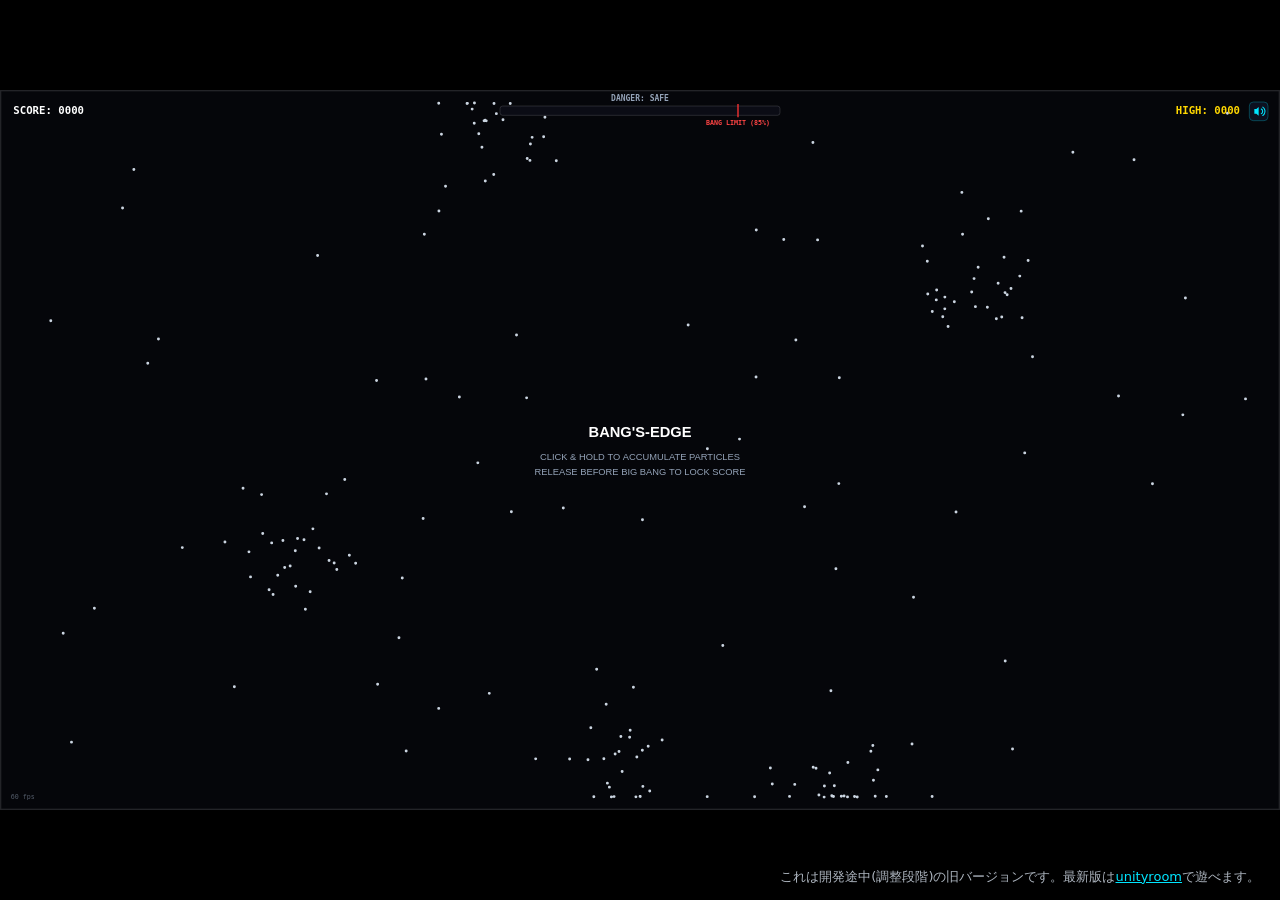
<file: index.html>
<!DOCTYPE html>
<html lang="ja">
<head>
  <meta charset="UTF-8">
  <meta name="viewport" content="width=device-width, initial-scale=1.0">
  <title>Bang's-Edge</title>
  <link rel="stylesheet" href="style.css">
</head>
<body>
  <canvas id="gameCanvas"></canvas>
  <!-- This JS version is the earlier tuning-stage build kept for reference; point players at the current one.
       The note sits outside the canvas, so pressing the link never starts a round (pointerdown is on the canvas). -->
  <div id="legacy-note">これは開発途中(調整段階)の旧バージョンです。最新版は<a href="https://unityroom.com/games/bang-s-edge" target="_blank" rel="noopener">unityroom</a>で遊べます。</div>
  <script src="config.js"></script>
  <script src="audio.js"></script>
  <script src="script.js"></script>
</body>
</html>
</file>
<file: style.css>
* {
  margin: 0;
  padding: 0;
  box-sizing: border-box;
}

html, body {
  width: 100%;
  height: 100%;
  overflow: hidden;
  background-color: #000;
  user-select: none;
  -webkit-user-select: none;
}

#gameCanvas {
  display: block;
  width: 100%;
  height: 100%;
}

/* Bottom-right, away from the fps readout (bottom-left). Only the link takes clicks, so pressing the
   text still reaches the game underneath. */
#legacy-note {
  position: fixed;
  right: 12px;
  bottom: 10px;
  padding: 4px 8px;
  border-radius: 4px;
  background: rgba(0, 0, 0, 0.6);
  color: rgba(203, 213, 225, 0.85);
  font: 13px/1.4 system-ui, sans-serif;
  pointer-events: none;
}

#legacy-note a {
  color: #00e5ff;
  pointer-events: auto;
}
</file>
